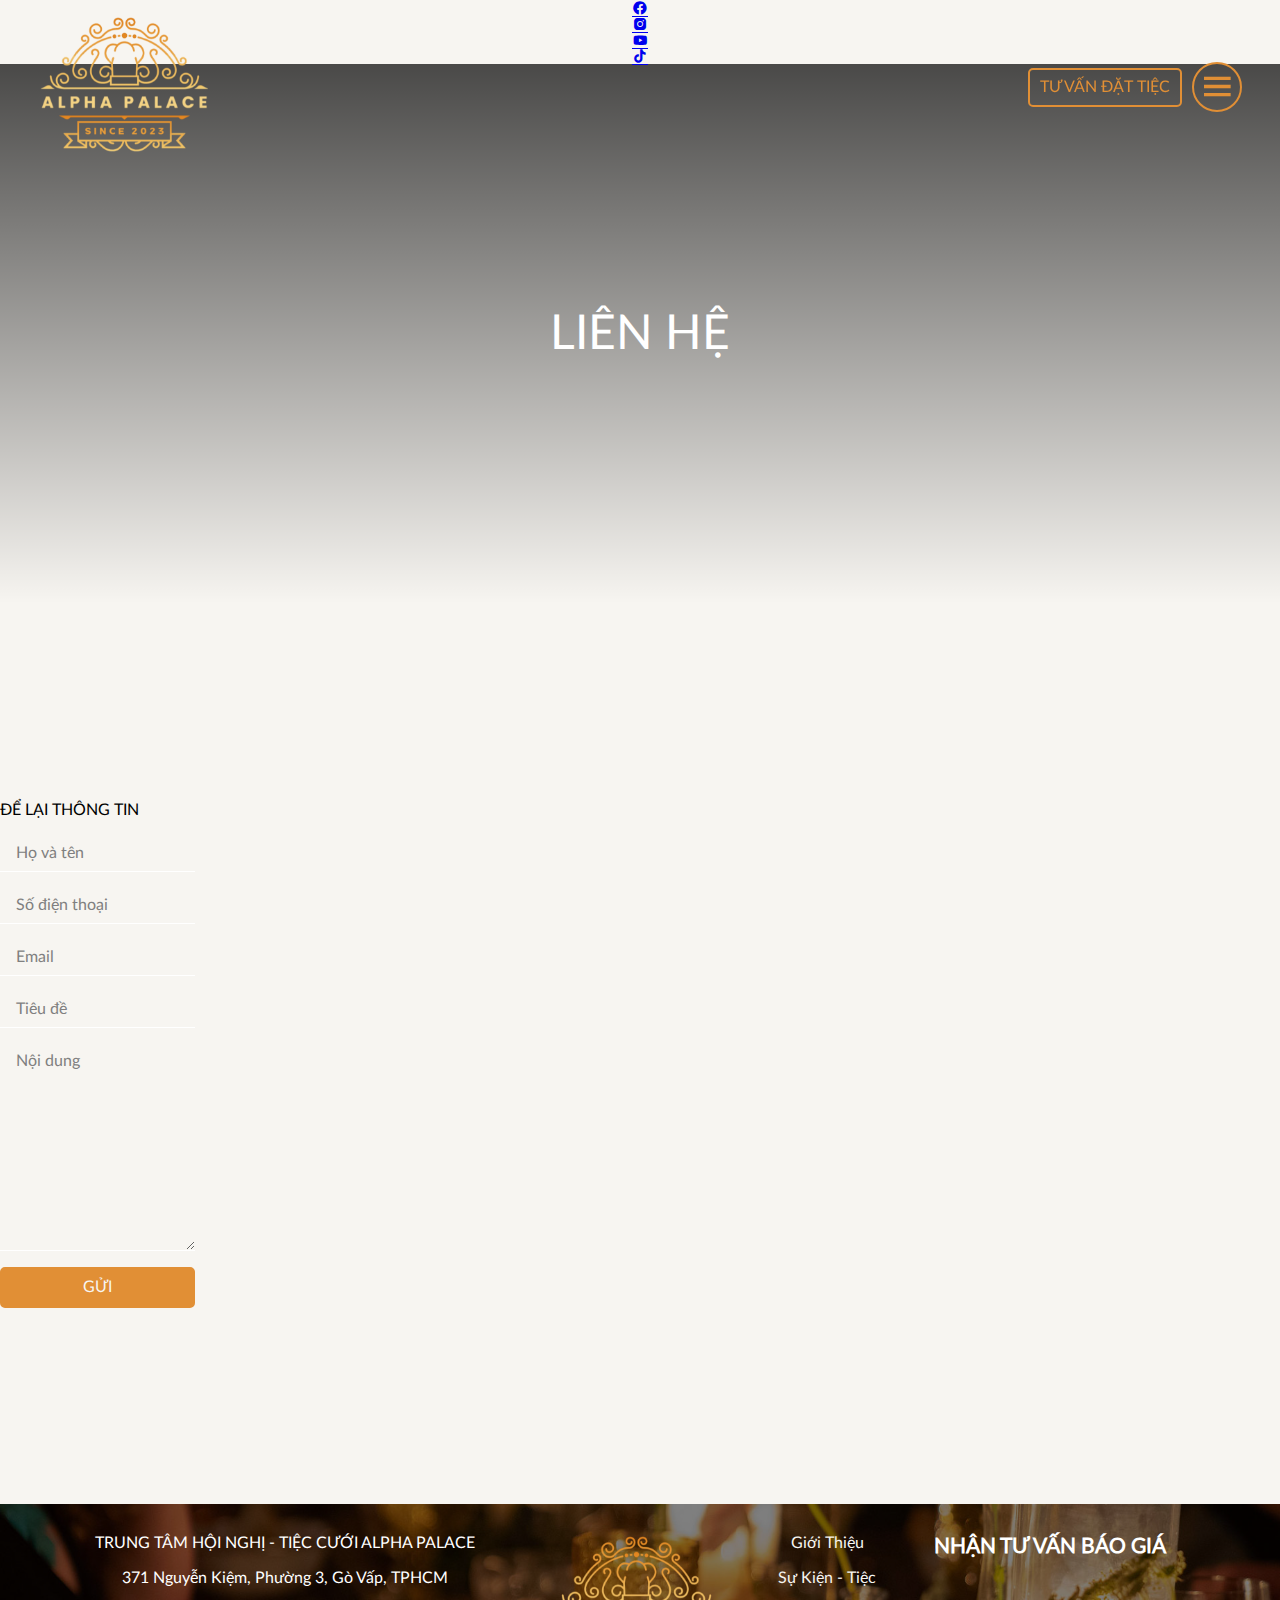
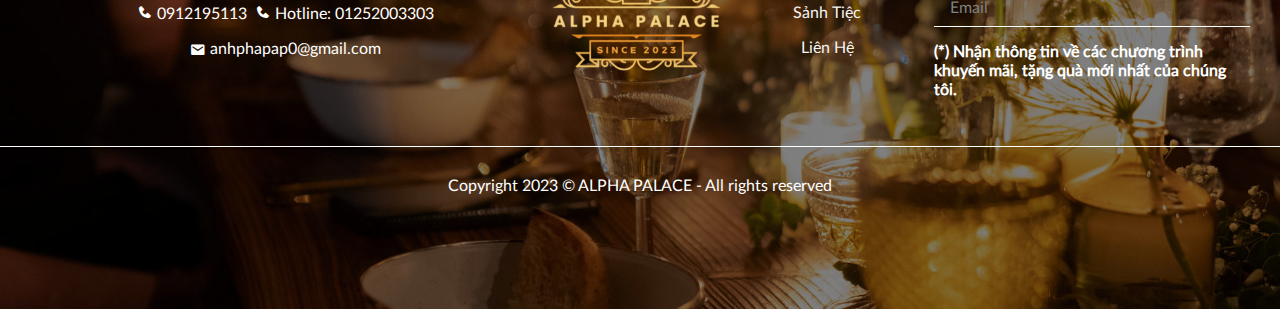
<file: contact.html>
<!DOCTYPE html>
<html lang="en">
  <head>
    <meta charset="UTF-8" />
    <meta name="viewport" content="width=device-width, initial-scale=1.0" />
    <title>Liên Hệ</title>
    <link rel="stylesheet" href="./css/style.css" />
    <link rel="shortcut icon" type="image/png" href="./images/logo.png" />
    <link
      href="https://unpkg.com/boxicons@2.1.4/css/boxicons.min.css"
      rel="stylesheet"
    />
    <link
      rel="stylesheet"
      href="https://cdnjs.cloudflare.com/ajax/libs/animate.css/4.1.1/animate.min.css"
    />
    <script src="https://cdnjs.cloudflare.com/ajax/libs/jquery/3.7.0/jquery.min.js"></script>
    <script src="https://cdnjs.cloudflare.com/ajax/libs/wow/1.1.2/wow.min.js"></script>
    <script>
      wow = new WOW(
      {
        boxClass:     'wow',      // default
        animateClass: 'animate__animated', // default
        offset:       0,          // default
        mobile:       true,       // default
        live:         true        // default
      }
      )
      wow.init();
      new WOW().init();
    </script>
  </head>
  <body>
    <header class="header">
      <nav class="nav-bar1">
        <div class="logo-white">
          <a href="./index.html"><img src="./images/logo.png" alt="" /></a>
        </div>
        <div class="nav-right">
          <div class="button btn2" id="booking">
            <span>Đặt tiệc</span>
          </div>
          <div class="button btn1" id="booking">
            <span>Tư vấn đặt tiệc</span>
          </div>
          <div class="logo-white">
            <a href="./index.html"><img src="./images/logo.png" alt="" /></a>
          </div>
          <div class="button">
            <div class="bx bx-menu" id="menu-icon"></div>
          </div>
        </div>
      </nav>
      <nav class="nav-bar hide">
        <div class="bx bx-menu" id="menu-icon"></div>
        <a class="nav-item" id="nav-info" href="./index.html">Giới thiệu</a>
        <a class="nav-item" id="nav-event" href="./event.html"
          >Sự Kiện - Tiệc</a
        >
        <a class="nav-item" id="nav-hall" href="./hall.html">Sảnh Tiệc</a>
        <div class="logo-top">
          <a href="./index.html"><img src="./images/logo.png" alt="" /></a>
        </div>
        <a class="nav-item" id="nav-sale" href="./sale.html">Ưu Đãi</a>
        <a class="nav-item" id="nav-contact" href="./contact.html">Liên hệ</a>
        <div class="button btn1" id="booking">
          <span>Tư vấn đặt tiệc</span>
        </div>
        <div class="button btn2" id="booking">
          <span>Đặt tiệc</span>
        </div>
      </nav>
      <nav class="toggle-menu">
        <a class="fixed_a toggle-item" href="./index.html">Giới Thiệu</a>
        <a class="fixed_a toggle-item" href="./event.html">Sự Kiện - Tiệc</a>
        <a class="fixed_a toggle-item" href="./hall.html">Sảnh Tiệc</a>
        <a class="fixed_a toggle-item" href="./sale.html">Ưu Đãi</a>
        <a class="fixed_a toggle-item" href="./contact.html">Liên Hệ</a>
      </nav>
      <div class="wrapper-advice">
        <nav class="advice">
          <div class="bx bx-x" id="x-icon"></div>
          <div class="advice-logo">
            <a href="./index.html"><img src="./images/logo.png" alt="" /></a>
          </div>
          <p class="advice-title">TƯ VẤN - ĐẶT TIỆC</p>
          <div class="advice-group">
            <p>THÔNG TIN LIÊN HỆ</p>
            <div class="wrapper-input">
              <input type="text" class="input" />
              <p class="place-input">Tên của bạn</p>
            </div>
            <div class="wrapper-input">
              <input type="text" class="input" />
              <p class="place-input">Số điện thoại</p>
            </div>
            <div class="wrapper-input">
              <input type="email" class="input" />
              <p class="place-input">Email</p>
            </div>
          </div>
          <div class="advice-group">
            <p>TƯ VẤN - ĐẶT TIỆC</p>
            <div class="advice-service">
              <div class="flex">
                <input class="select" type="radio" name="service" /> &nbsp;Tiệc
                cưới
              </div>
              <div class="flex">
                <input class="select" type="radio" name="service" /> &nbsp;Sự
                kiện - Hội nghị
              </div>
              <div class="flex">
                <input class="select" type="radio" name="service" /> &nbsp;Sinh
                nhật
              </div>
            </div>
            <div class="wrapper-input">
              <input type="text" class="input" />
              <p class="place-input">Số lượng khách</p>
            </div>
            <div class="wrapper-input">
              <input type="text" class="input" />
              <p class="place-input">Thời gian tổ chức</p>
            </div>
            <div class="wrapper-input">
              <input type="text" class="input" />
              <p class="place-input">Thông tin khác</p>
            </div>
          </div>
          <div class="button advice-fixed">
            <span>Gửi</span>
          </div>
        </nav>
      </div>
      <button class="go-top flex hide">
        <i class='bx bx-chevrons-up'></i>
      </button>
      <div class="right-contact">
        <div class="card-contact flex">
          <a href="https://www.facebook.com/pap.error/" target="_blank" class='bx bxl-facebook-circle' ></a>
        </div>
        <div class="card-contact flex">
          <a href="https://www.instagram.com/anhpha0/" target="_blank" class='bx bxl-instagram-alt' ></a>
        </div>
        <div class="card-contact flex">
          <a href="https://www.youtube.com/channel/UCX4iHA_kJvowfoBvD9U7oDw" target="_blank" class='bx bxl-youtube'></a>
        </div>
        <div class="card-contact flex">
          <a href="https://www.tiktok.com/@user324749330290?lang=vi-VN" class='bx bxl-tiktok'></a>
        </div>
      </div>
    </header>
    <section class="top-page contact-top flex">
        <h1 class="title">Liên Hệ</h1>
    </section>
    <section class="contact flex">
        <div class="wrapper-contact flex ">
          <div class="contact-box wow animate__animated animate__fadeInRight">
            <p class="box-title">ĐỂ LẠI THÔNG TIN</p>
            <div class="wrapper-input">
              <input type="text" class="input" />
              <p class="place-input">Họ và tên</p>
            </div>
            <div class="wrapper-input">
              <input type="text" class="input" />
              <p class="place-input">Số điện thoại</p>
            </div>
            <div class="wrapper-input">
              <input type="text" class="input" />
              <p class="place-input">Email</p>
            </div>
            <div class="wrapper-input">
              <input type="text" class="input" />
              <p class="place-input">Tiêu đề</p>
            </div>
            <div class="wrapper-input">
              <textarea class="input" cols="30" rows="10"></textarea>
              <p class="place-input">Nội dung</p>
            </div>
            <div class="button contact-fixed">
              <span>Gửi</span>
            </div>
          </div>
          <div class="contact-info flex wow animate__animated animate__fadeInLeft">
              <div class="line">
                  <img src="./images/text2-line.png" alt="text2-line" />
              </div>
              <h1 class="contact-title">TRUNG TÂM HỘI NGHỊ TIỆC CƯỚI - ALPHA PALACE</h1>
              <table>
                  <tr>
                      <td>Địa chỉ:</td>
                      <td>371 Nguyễn Kiệm, Phường 3, Gò Vấp, TPHCM</td>
                  </tr>
                  <tr>
                      <td>Điện thoại:</td>
                      <td>0912195113</td>
                  </tr>
                  <tr>
                      <td>Hotline:</td>
                      <td>01252003303</td>
                  </tr>
                  <tr>
                      <td>Email:</td>
                      <td>anhphapap0@gmail.com</td>
                  </tr>
              </table>
          </div>
        </div>
        <div class="contact-map">
            <iframe src="https://www.google.com/maps/embed?pb=!1m18!1m12!1m3!1d3918.9307601207784!2d106.67599197475221!3d10.816610789334609!2m3!1f0!2f0!3f0!3m2!1i1024!2i768!4f13.1!3m3!1m2!1s0x317528e223676081%3A0x5f12225d603ef7c4!2zMzcxIE5ndXnhu4VuIEtp4buHbSwgUGjGsOG7nW5nIDMsIEfDsiBW4bqlcCwgVGjDoG5oIHBo4buRIEjhu5MgQ2jDrSBNaW5oIDcwMDAwLCBWaWV0bmFt!5e0!3m2!1sen!2s!4v1689863887031!5m2!1sen!2s" width="100%" height="500" style="border:0;" allowfullscreen="" loading="lazy" referrerpolicy="no-referrer-when-downgrade"></iframe>
        </div>
    </section>
    <footer class="footer">
      <div class="footer-container">
        <div class="footer-wrapper flex">
          <div class="footer-info">
            <p>TRUNG TÂM HỘI NGHỊ - TIỆC CƯỚI ALPHA PALACE</p>
            <p>371 Nguyễn Kiệm, Phường 3, Gò Vấp, TPHCM</p>
            <p>
              <i class="bx bxs-phone"></i> 0912195113&nbsp;
              <i class="bx bxs-phone"></i> Hotline: 01252003303
            </p>
            <p class="flex">
              <i class="bx bxs-envelope"></i>
              &nbsp;
              <a
                href="mailto:anhphapap0@gmail.com"
                target="_blank"
                rel="noopener"
                style="color: #ffffff; text-decoration: none"
                >anhphapap0@gmail.com</a
              >
            </p>
          </div>
          <div class="footer-logo">
            <a href="./index.html"><img src="./images/logo.png" alt="" /></a>
          </div>
          <div class="footer-page">
            <p><a class="fixed_a" href="./index.html">Giới Thiệu</a></p>
            <p><a class="fixed_a" href="./event.html">Sự Kiện - Tiệc</a></p>
            <p><a class="fixed_a" href="./hall.html">Sảnh Tiệc</a></p>
            <p><a class="fixed_a" href="./contact.html">Liên Hệ</a></p>
          </div>
          <div class="footer-advice flex">
            <p class="adv-title">Nhận tư vấn báo giá</p>
            <div class="wrapper-input">
              <input type="email" class="input" />
              <p class="place-input">Email</p>
            </div>
            <p class="adv-content">
              (*) Nhận thông tin về các chương trình khuyến mãi, tặng quà mới
              nhất của chúng tôi.
            </p>
          </div>
        </div>
        <div class="footer-bottom">
          <p>Copyright 2023 &copy; ALPHA PALACE - All rights reserved</p>
        </div>
      </div>
    </footer>
    <script src="./js/contact.js"></script>
  </body>
</html>
</file>
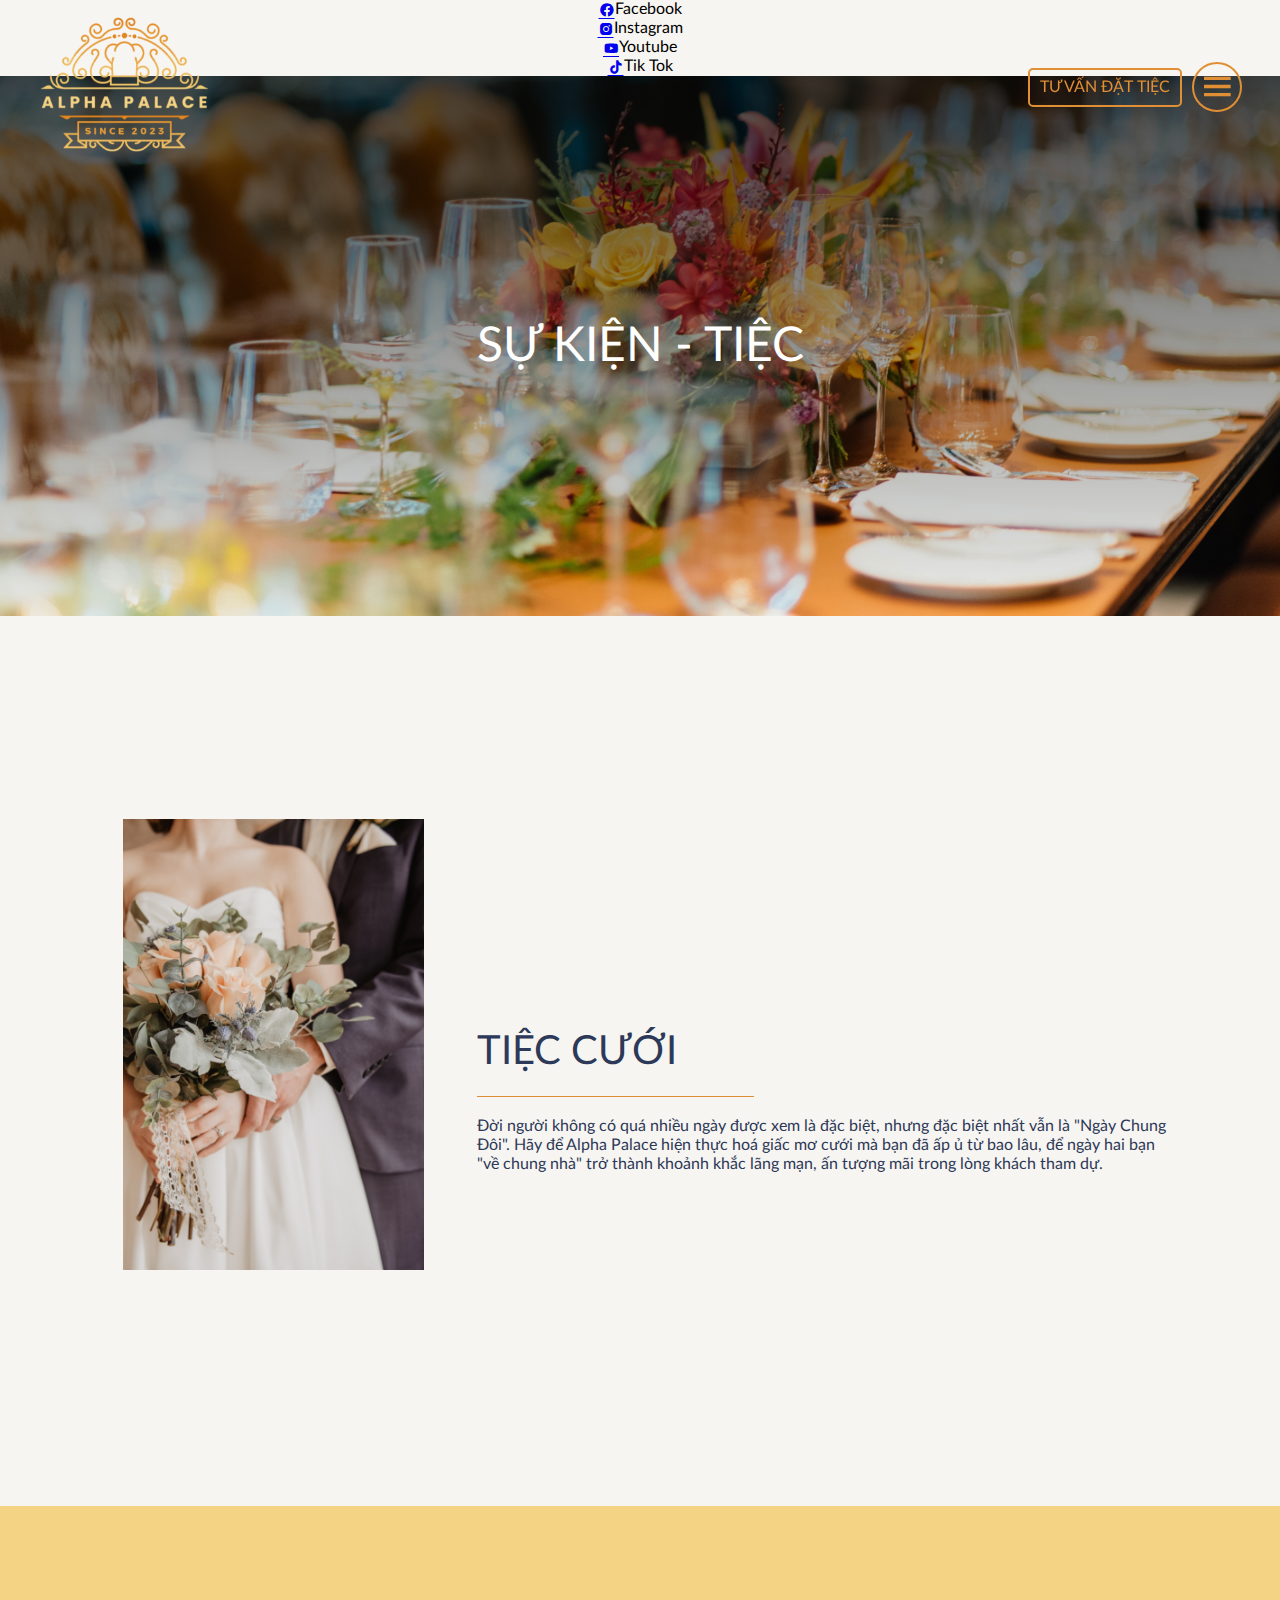
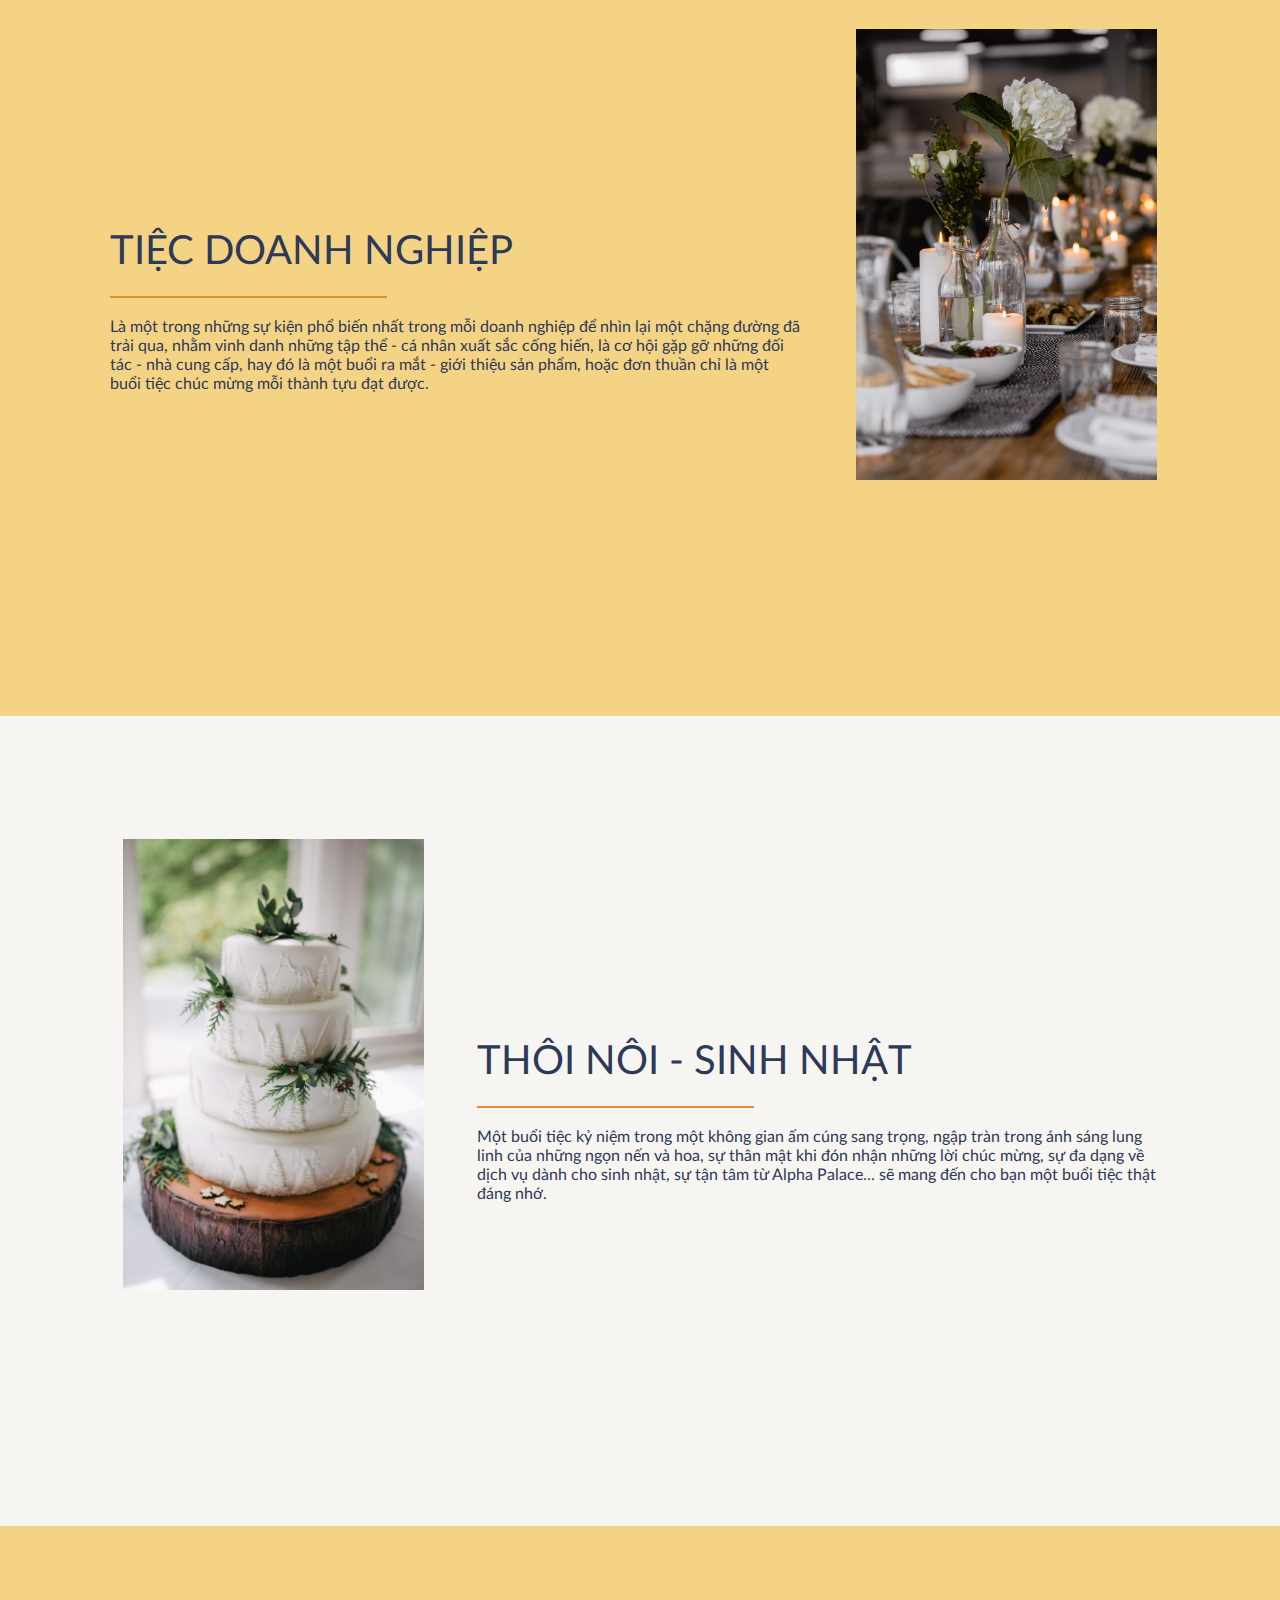
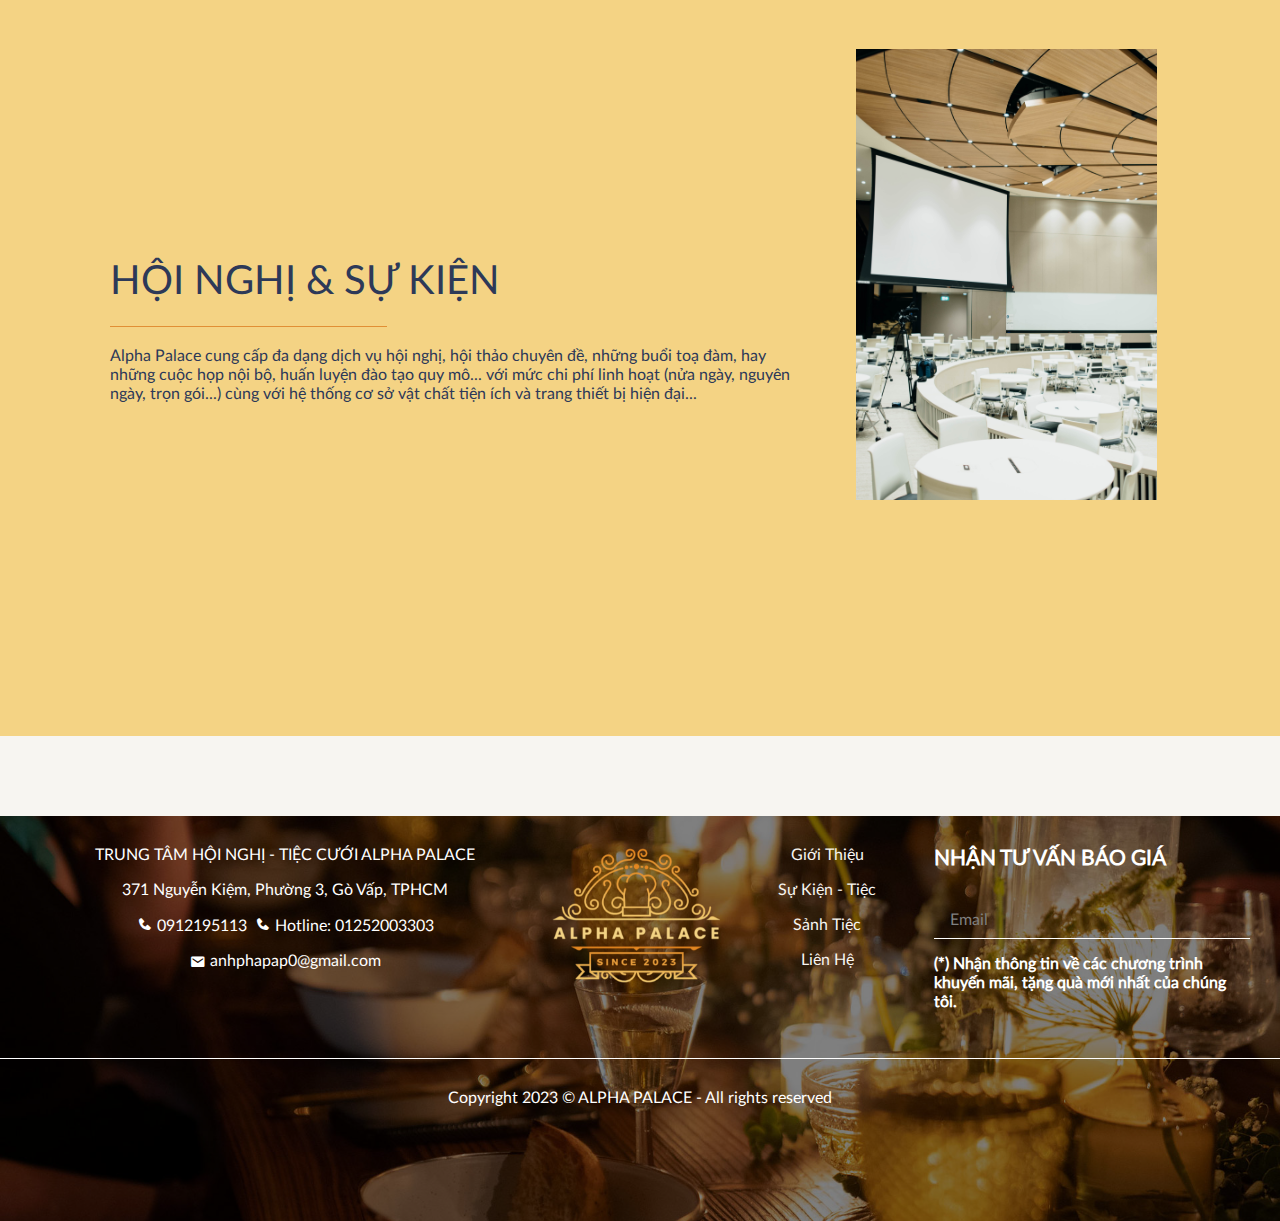
<file: event.html>
<!DOCTYPE html>
<html lang="en">
  <head>
    <meta charset="UTF-8" />
    <meta name="viewport" content="width=device-width, initial-scale=1.0" />
    <title>Sự kiện - Tiệc</title>
    <link rel="stylesheet" href="./css/style.css" />
    <link rel="shortcut icon" type="image/png" href="./images/logo.png" />
    <link
      href="https://unpkg.com/boxicons@2.1.4/css/boxicons.min.css"
      rel="stylesheet"
    />
    <link
      rel="stylesheet"
      href="https://cdnjs.cloudflare.com/ajax/libs/animate.css/4.1.1/animate.min.css"
    />
    <script src="https://cdnjs.cloudflare.com/ajax/libs/jquery/3.7.0/jquery.min.js"></script>
    <script src="https://cdnjs.cloudflare.com/ajax/libs/wow/1.1.2/wow.min.js"></script>
    <script>
      wow = new WOW(
      {
        boxClass:     'wow',      // default
        animateClass: 'animate__animated', // default
        offset:       0,          // default
        mobile:       true,       // default
        live:         true        // default
      }
      )
      wow.init();
      new WOW().init();
    </script>
  </head>
  <body>
    <header class="header">
      <nav class="nav-bar1">
        <div class="logo-white">
          <a href="./index.html"><img src="./images/logo.png" alt="" /></a>
        </div>
        <div class="nav-right">
          <div class="button btn2" id="booking">
            <span>Đặt tiệc</span>
          </div>
          <div class="button btn1" id="booking">
            <span>Tư vấn đặt tiệc</span>
          </div>
          <div class="logo-white">
            <a href="./index.html"><img src="./images/logo.png" alt="" /></a>
          </div>
          <div class="button">
            <div class="bx bx-menu" id="menu-icon"></div>
          </div>
        </div>
      </nav>
      <nav class="nav-bar hide">
        <div class="bx bx-menu" id="menu-icon"></div>
        <a class="nav-item" id="nav-info" href="./index.html">Giới thiệu</a>
        <a class="nav-item" id="nav-event" href="./event.html"
          >Sự Kiện - Tiệc</a
        >
        <a class="nav-item" id="nav-hall" href="./hall.html">Sảnh Tiệc</a>
        <div class="logo-top">
          <a href="./index.html"><img src="./images/logo.png" alt="" /></a>
        </div>
        <a class="nav-item" id="nav-sale" href="./sale.html">Ưu Đãi</a>
        <a class="nav-item" id="nav-contact" href="./contact.html">Liên hệ</a>
        <div class="button btn1" id="booking">
          <span>Tư vấn đặt tiệc</span>
        </div>
        <div class="button btn2" id="booking">
          <span>Đặt tiệc</span>
        </div>
      </nav>
      <nav class="toggle-menu">
        <a class="fixed_a toggle-item" href="./index.html">Giới Thiệu</a>
        <a class="fixed_a toggle-item" href="./event.html">Sự Kiện - Tiệc</a>
        <a class="fixed_a toggle-item" href="./hall.html">Sảnh Tiệc</a>
        <a class="fixed_a toggle-item" href="./sale.html">Ưu Đãi</a>
        <a class="fixed_a toggle-item" href="./contact.html">Liên Hệ</a>
      </nav>
      <div class="wrapper-advice">
        <nav class="advice">
          <div class="bx bx-x" id="x-icon"></div>
          <div class="advice-logo">
            <a href="./index.html"><img src="./images/logo.png" alt="" /></a>
          </div>
          <p class="advice-title">TƯ VẤN - ĐẶT TIỆC</p>
          <div class="advice-group">
            <p>THÔNG TIN LIÊN HỆ</p>
            <div class="wrapper-input">
              <input type="text" class="input" />
              <p class="place-input">Tên của bạn</p>
            </div>
            <div class="wrapper-input">
              <input type="text" class="input" />
              <p class="place-input">Số điện thoại</p>
            </div>
            <div class="wrapper-input">
              <input type="email" class="input" />
              <p class="place-input">Email</p>
            </div>
          </div>
          <div class="advice-group">
            <p>TƯ VẤN - ĐẶT TIỆC</p>
            <div class="advice-service">
              <div class="flex">
                <input class="select" type="radio" name="service" /> &nbsp;Tiệc
                cưới
              </div>
              <div class="flex">
                <input class="select" type="radio" name="service" /> &nbsp;Sự
                kiện - Hội nghị
              </div>
              <div class="flex">
                <input class="select" type="radio" name="service" /> &nbsp;Sinh
                nhật
              </div>
            </div>
            <div class="wrapper-input">
              <input type="text" class="input" />
              <p class="place-input">Số lượng khách</p>
            </div>
            <div class="wrapper-input">
              <input type="text" class="input" />
              <p class="place-input">Thời gian tổ chức</p>
            </div>
            <div class="wrapper-input">
              <input type="text" class="input" />
              <p class="place-input">Thông tin khác</p>
            </div>
          </div>
          <div class="button advice-fixed">
            <span>Gửi</span>
          </div>
        </nav>
      </div>
      <button class="go-top flex hide">
        <i class='bx bx-chevrons-up'></i>
      </button>
      <div class="right-contact">
        <div class="card-contact flex">
          <a href="https://www.facebook.com/pap.error/" target="_blank" class='bx bxl-facebook-circle' ></a>
          <span>Facebook</span>
        </div>
        <div class="card-contact flex">
          <a href="https://www.instagram.com/anhpha0/" target="_blank" class='bx bxl-instagram-alt' ></a>
          <span>Instagram</span>
        </div>
        <div class="card-contact flex">
          <a href="https://www.youtube.com/channel/UCX4iHA_kJvowfoBvD9U7oDw" target="_blank" class='bx bxl-youtube'></a>
          <span>Youtube</span>
        </div>
        <div class="card-contact flex">
          <a href="https://www.tiktok.com/@user324749330290?lang=vi-VN"  target="_blank" class='bx bxl-tiktok'></a>
          <span>Tik Tok</span>
        </div>
      </div>
    </header>
    <section class="top-page event-top flex">
      <h1 class="title">Sự kiện - Tiệc</h1>
    </section>
    <section class="event" id="event">
      <div class="list-event"></div>
    </section>
    <footer class="footer">
      <div class="footer-container">
        <div class="footer-wrapper flex">
          <div class="footer-info">
            <p>TRUNG TÂM HỘI NGHỊ - TIỆC CƯỚI ALPHA PALACE</p>
            <p>371 Nguyễn Kiệm, Phường 3, Gò Vấp, TPHCM</p>
            <p>
              <i class="bx bxs-phone"></i> 0912195113&nbsp;
              <i class="bx bxs-phone"></i> Hotline: 01252003303
            </p>
            <p class="flex">
              <i class="bx bxs-envelope"></i>
              &nbsp;
              <a
                href="mailto:anhphapap0@gmail.com"
                target="_blank"
                rel="noopener"
                style="color: #ffffff; text-decoration: none"
                >anhphapap0@gmail.com</a
              >
            </p>
          </div>
          <div class="footer-logo">
            <a href="./index.html"><img src="./images/logo.png" alt="" /></a>
          </div>
          <div class="footer-page">
            <p><a class="fixed_a" href="./index.html">Giới Thiệu</a></p>
            <p><a class="fixed_a" href="./event.html">Sự Kiện - Tiệc</a></p>
            <p><a class="fixed_a" href="./hall.html">Sảnh Tiệc</a></p>
            <p><a class="fixed_a" href="./contact.html">Liên Hệ</a></p>
          </div>
          <div class="footer-advice flex">
            <p class="adv-title">Nhận tư vấn báo giá</p>
            <div class="wrapper-input">
              <input type="email" class="input" />
              <p class="place-input">Email</p>
            </div>
            <p class="adv-content">
              (*) Nhận thông tin về các chương trình khuyến mãi, tặng quà mới
              nhất của chúng tôi.
            </p>
          </div>
        </div>
        <div class="footer-bottom">
          <p>Copyright 2023 &copy; ALPHA PALACE - All rights reserved</p>
        </div>
      </div>
    </footer>
    <script src="./js/event.js"></script>
  </body>
</html>
</file>
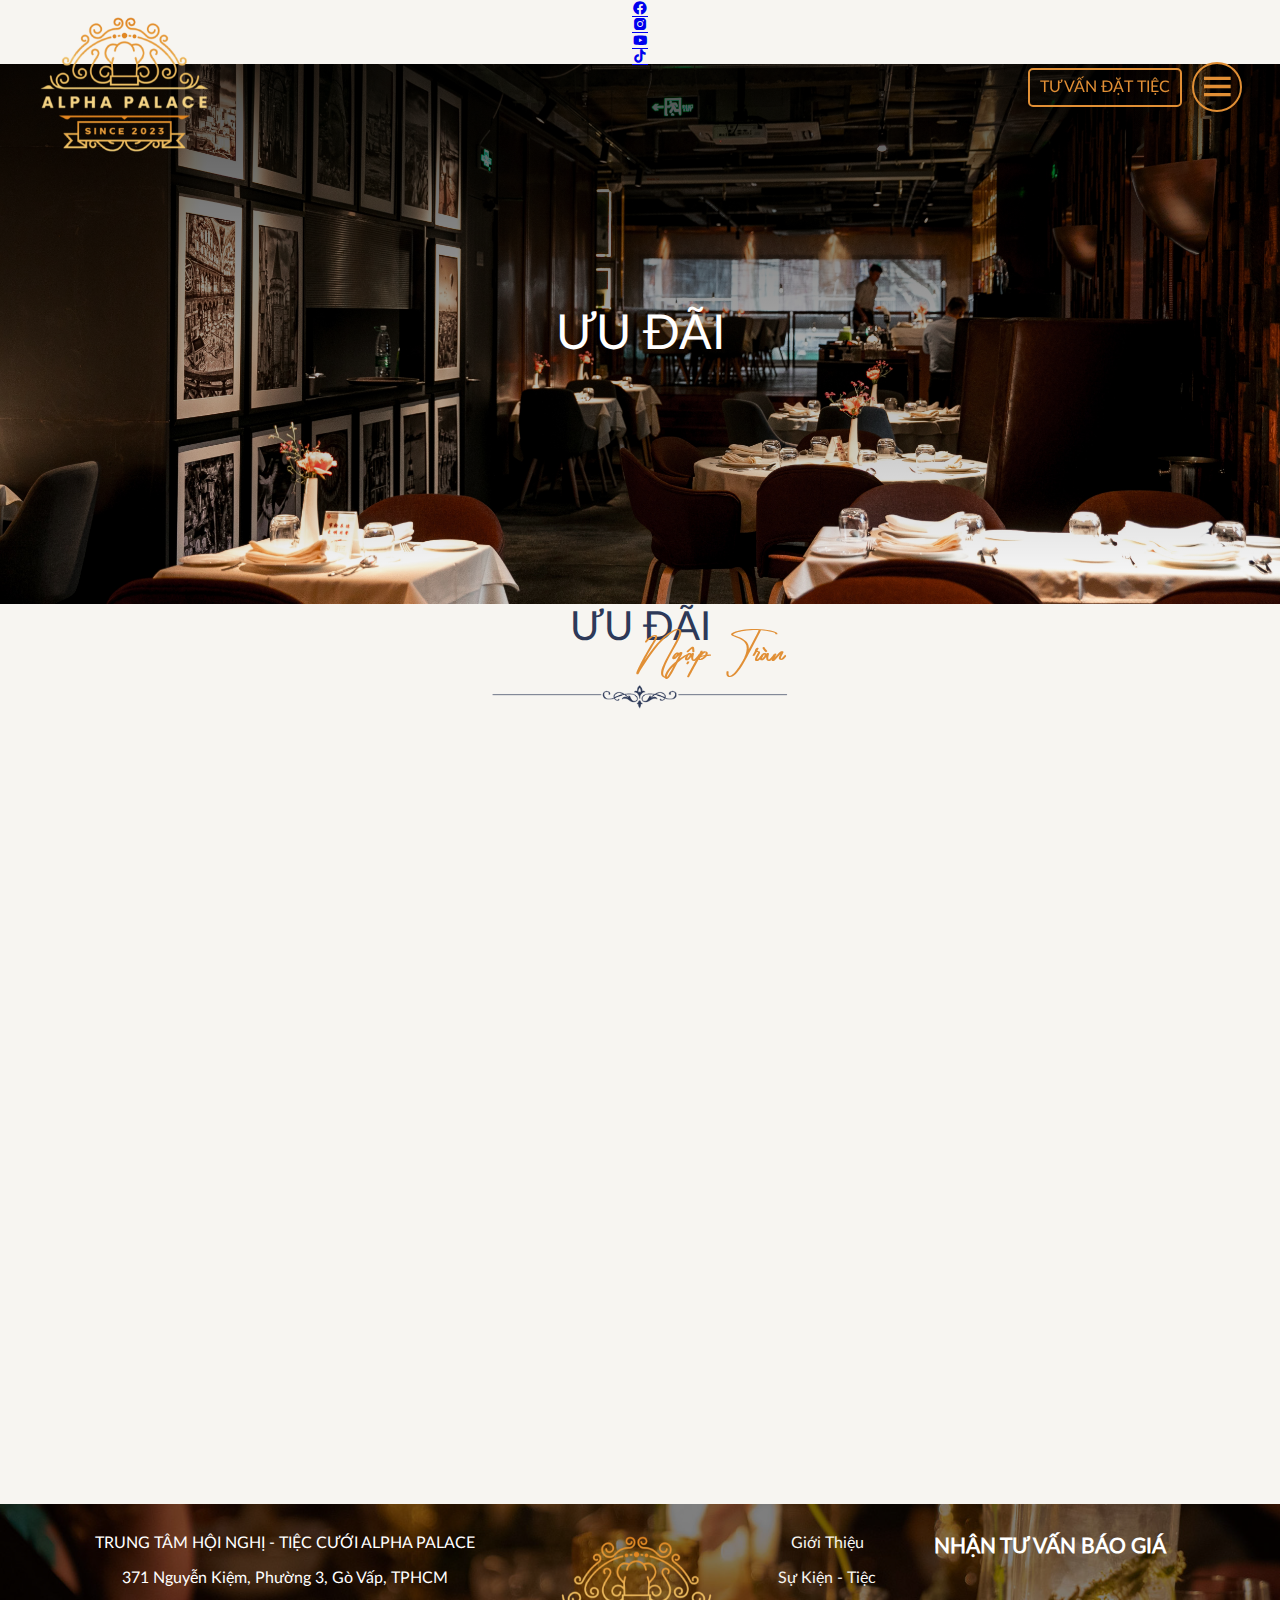
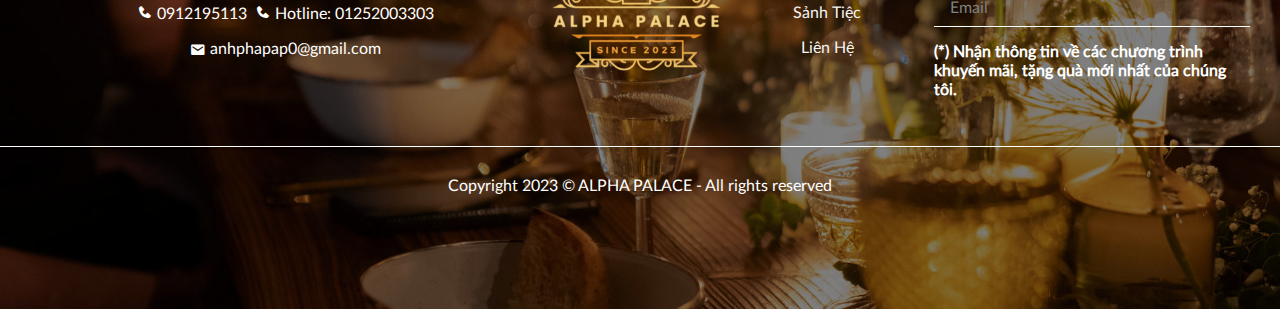
<file: sale.html>
<!DOCTYPE html>
<html lang="en">
  <head>
    <meta charset="UTF-8" />
    <meta name="viewport" content="width=device-width, initial-scale=1.0" />
    <title>Ưu Đãi</title>
    <link rel="stylesheet" href="./css/style.css" />
    <link rel="shortcut icon" type="image/png" href="./images/logo.png" />
    <link
      href="https://unpkg.com/boxicons@2.1.4/css/boxicons.min.css"
      rel="stylesheet"
    />
    <link
      rel="stylesheet"
      href="https://cdnjs.cloudflare.com/ajax/libs/animate.css/4.1.1/animate.min.css"
    />
    <script src="https://cdnjs.cloudflare.com/ajax/libs/jquery/3.7.0/jquery.min.js"></script>
    <script src="https://cdnjs.cloudflare.com/ajax/libs/wow/1.1.2/wow.min.js"></script>
    <script>
      wow = new WOW(
      {
        boxClass:     'wow',      // default
        animateClass: 'animate__animated', // default
        offset:       0,          // default
        mobile:       true,       // default
        live:         true        // default
      }
      )
      wow.init();
      new WOW().init();
    </script>
  </head>
  <body>
    <header class="header">
      <nav class="nav-bar1">
        <div class="logo-white">
          <a href="./index.html"><img src="./images/logo.png" alt="" /></a>
        </div>
        <div class="nav-right">
          <div class="button btn2" id="booking">
            <span>Đặt tiệc</span>
          </div>
          <div class="button btn1" id="booking">
            <span>Tư vấn đặt tiệc</span>
          </div>
          <div class="logo-white">
            <a href="./index.html"><img src="./images/logo.png" alt="" /></a>
          </div>
          <div class="button">
            <div class="bx bx-menu" id="menu-icon"></div>
          </div>
        </div>
      </nav>
      <nav class="nav-bar hide">
        <div class="bx bx-menu" id="menu-icon"></div>
        <a class="nav-item" id="nav-info" href="./index.html">Giới thiệu</a>
        <a class="nav-item" id="nav-event" href="./event.html"
          >Sự Kiện - Tiệc</a
        >
        <a class="nav-item" id="nav-hall" href="./hall.html">Sảnh Tiệc</a>
        <div class="logo-top">
          <a href="./index.html"><img src="./images/logo.png" alt="" /></a>
        </div>
        <a class="nav-item" id="nav-sale" href="./sale.html">Ưu Đãi</a>
        <a class="nav-item" id="nav-contact" href="./contact.html">Liên hệ</a>
        <div class="button btn1" id="booking">
          <span>Tư vấn đặt tiệc</span>
        </div>
        <div class="button btn2" id="booking">
          <span>Đặt tiệc</span>
        </div>
      </nav>
      <nav class="toggle-menu">
        <a class="fixed_a toggle-item" href="./index.html">Giới Thiệu</a>
        <a class="fixed_a toggle-item" href="./event.html">Sự Kiện - Tiệc</a>
        <a class="fixed_a toggle-item" href="./hall.html">Sảnh Tiệc</a>
        <a class="fixed_a toggle-item" href="./sale.html">Ưu Đãi</a>
        <a class="fixed_a toggle-item" href="./contact.html">Liên Hệ</a>
      </nav>
      <div class="wrapper-advice">
        <nav class="advice">
          <div class="bx bx-x" id="x-icon"></div>
          <div class="advice-logo">
            <a href="./index.html"><img src="./images/logo.png" alt="" /></a>
          </div>
          <p class="advice-title">TƯ VẤN - ĐẶT TIỆC</p>
          <div class="advice-group">
            <p>THÔNG TIN LIÊN HỆ</p>
            <div class="wrapper-input">
              <input type="text" class="input" />
              <p class="place-input">Tên của bạn</p>
            </div>
            <div class="wrapper-input">
              <input type="text" class="input" />
              <p class="place-input">Số điện thoại</p>
            </div>
            <div class="wrapper-input">
              <input type="email" class="input" />
              <p class="place-input">Email</p>
            </div>
          </div>
          <div class="advice-group">
            <p>TƯ VẤN - ĐẶT TIỆC</p>
            <div class="advice-service">
              <div class="flex">
                <input class="select" type="radio" name="service" /> &nbsp;Tiệc
                cưới
              </div>
              <div class="flex">
                <input class="select" type="radio" name="service" /> &nbsp;Sự
                kiện - Hội nghị
              </div>
              <div class="flex">
                <input class="select" type="radio" name="service" /> &nbsp;Sinh
                nhật
              </div>
            </div>
            <div class="wrapper-input">
              <input type="text" class="input" />
              <p class="place-input">Số lượng khách</p>
            </div>
            <div class="wrapper-input">
              <input type="text" class="input" />
              <p class="place-input">Thời gian tổ chức</p>
            </div>
            <div class="wrapper-input">
              <input type="text" class="input" />
              <p class="place-input">Thông tin khác</p>
            </div>
          </div>
          <div class="button advice-fixed">
            <span>Gửi</span>
          </div>
        </nav>
      </div>
      <button class="go-top flex hide">
        <i class='bx bx-chevrons-up'></i>
      </button>
      <div class="right-contact">
        <div class="card-contact flex">
          <a href="https://www.facebook.com/pap.error/" target="_blank" class='bx bxl-facebook-circle' ></a>
        </div>
        <div class="card-contact flex">
          <a href="https://www.instagram.com/anhpha0/" target="_blank" class='bx bxl-instagram-alt' ></a>
        </div>
        <div class="card-contact flex">
          <a href="https://www.youtube.com/channel/UCX4iHA_kJvowfoBvD9U7oDw" target="_blank" class='bx bxl-youtube'></a>
        </div>
        <div class="card-contact flex">
          <a href="https://www.tiktok.com/@user324749330290?lang=vi-VN" class='bx bxl-tiktok'></a>
        </div>
      </div>
    </header>
    <section class="top-page sale-top flex">
        <h1 class="title">Ưu Đãi</h1>
    </section>
    <section class="sale">
      <div class="home-title wow animate__animated animate__fadeInDown">
        <h2>Ưu Đãi</h2>
        <h3 class="title-down">Ngập Tràn</h3>
      </div>
      <div class="line wow animate__animated animate__fadeInUp">
        <img src="./images/text2-line.png" alt="text2-line" />
      </div>
      <div class="sale-list flex">
      </div>
    </section>
    <footer class="footer">
      <div class="footer-container">
        <div class="footer-wrapper flex">
          <div class="footer-info">
            <p>TRUNG TÂM HỘI NGHỊ - TIỆC CƯỚI ALPHA PALACE</p>
            <p>371 Nguyễn Kiệm, Phường 3, Gò Vấp, TPHCM</p>
            <p>
              <i class="bx bxs-phone"></i> 0912195113&nbsp;
              <i class="bx bxs-phone"></i> Hotline: 01252003303
            </p>
            <p class="flex">
              <i class="bx bxs-envelope"></i>
              &nbsp;
              <a
                href="mailto:anhphapap0@gmail.com"
                target="_blank"
                rel="noopener"
                style="color: #ffffff; text-decoration: none"
                >anhphapap0@gmail.com</a
              >
            </p>
          </div>
          <div class="footer-logo">
            <a href="./index.html"><img src="./images/logo.png" alt="" /></a>
          </div>
          <div class="footer-page">
            <p><a class="fixed_a" href="./index.html">Giới Thiệu</a></p>
            <p><a class="fixed_a" href="./event.html">Sự Kiện - Tiệc</a></p>
            <p><a class="fixed_a" href="./hall.html">Sảnh Tiệc</a></p>
            <p><a class="fixed_a" href="./contact.html">Liên Hệ</a></p>
          </div>
          <div class="footer-advice flex">
            <p class="adv-title">Nhận tư vấn báo giá</p>
            <div class="wrapper-input">
              <input type="email" class="input" />
              <p class="place-input">Email</p>
            </div>
            <p class="adv-content">
              (*) Nhận thông tin về các chương trình khuyến mãi, tặng quà mới
              nhất của chúng tôi.
            </p>
          </div>
        </div>
        <div class="footer-bottom">
          <p>Copyright 2023 &copy; ALPHA PALACE - All rights reserved</p>
        </div>
      </div>
    </footer>
    <script src="./js/sale.js"></script>
  </body>
</html>
</file>
<file: css/style.css>
@font-face {
  font-family: Lato;
  src: url(../fonts/Lato\ Regular.ttf);
  font-weight: 400;
}
@font-face {
  font-family: Blywoofs;
  src: url(../fonts/SVN-Blywoofs.otf);
}
:root {
  --blue: #4f77ff;
  --text: #7b88a8;
  --text2: #2d3958;
  --wheat: #f4d384;
  --secondary-color: #f7f5f1;
  --primary-color: #e18f35;
  --green: #34c635;
  --orange: #ff9513;
  --bg-gray: #292f3a;
}
* {
  margin: 0;
  padding: 0;
  box-sizing: border-box;
  font-family: Lato;
}
body {
  background-color: var(--secondary-color);
}
.fixed {
  overflow: hidden;
}
.flex {
  display: flex;
  align-items: center;
  justify-content: center;
}
.fixed_a {
  transition: 0.5s;
  color: var(--secondary-color);
  text-decoration: none;
}
.hide {
  display: none !important;
}
.onHover {
  color: var(--primary-color) !important;
}
.onHover::before {
  width: 100% !important;
}
.title {
  color: white;
  text-transform: uppercase;
  font-size: 3rem;
  font-weight: 400;
}
/* Input box  */
.input {
  display: block;
  padding: 8px 16px;
  background-color: transparent;
  border: none;
  border-bottom: 1px solid white;
  color: white;
  width: 100%;
  outline: none;
  transition: 0.5;
  font-size: 1rem;
  position: relative;
  z-index: 2;
}
.wrapper-input {
  position: relative;
  z-index: 0;
  margin: 1rem 0;
  width: 100%;
}
.place-input {
  position: absolute;
  top: 8px;
  left: 16px;
  z-index: 1;
  transition: 0.5s;
  color: gray !important;
  user-select: none;
}
.active-input {
  left: 0;
  top: 0;
  transform: translateY(-80%);
  color: white !important;
}

/* Advice box */
.wrapper-advice {
  position: fixed;
  top: -150%;
  left: 0;
  width: 100%;
  height: 100%;
  background-color: rgb(0, 0, 0, 0.5);
  z-index: 200;
  transition: 0.5s;
}
.advice {
  position: absolute;
  top: 0;
  left: 0;
  width: 500px;
  background-color: var(--secondary-color);
  height: 100vh;
  color: var(--text2);
  padding: 1rem 40px;
  z-index: 201;
  overflow-y: scroll;
}
.advice-logo {
  max-width: 200px;
  margin: 0 auto;
}
.advice-logo img {
  width: 100%;
}
.advice-service {
  display: flex;
  justify-content: space-between;
  padding: 1rem 0;
  color: var(--text);
}
.advice-title {
  text-align: center;
  font-size: 1.7rem;
  padding: 1rem 0;
}
.advice-group > p {
  font-weight: 700;
  font-size: 1.1rem;
  padding-top: 1rem;
}
.advice-group > .wrapper-input > .input {
  border-bottom: 1px dashed var(--text2) !important;
  color: var(--text2);
  margin-top: 1.5rem;
}
.advice-group > .wrapper-input > .place-input {
  color: var(--text) !important;
}
.advice-group > .wrapper-input > .active-input {
  color: var(--text2) !important;
}
.advice-fixed {
  width: 30%;
  margin: 0 auto;
  margin-top: 2rem;
  text-transform: none !important;
  border: 2px solid var(--primary-color) !important;
}
.advice-fixed:hover {
  color: var(--primary-color) !important;
}
.advice > #x-icon {
  position: absolute;
  top: 0.5rem;
  right: 0.5rem;
  z-index: 202;
  color: var(--text2);
  display: block;
  font-size: 2.5rem;
  cursor: pointer;
}
.active-advice {
  top: 0;
}
/* Top Page */
.top-page {
  min-height: 60vh;
  position: relative;
  background-position: center;
  background-size: cover;
  z-index: -2;
}
.top-page::before {
  content: "";
  position: absolute;
  top: 0;
  left: 0;
  width: 100%;
  height: 100%;
  background: linear-gradient(to bottom, rgb(0, 0, 0, 0.7), transparent);
  z-index: -1;
}
.event-top {
  background-image: url(../images/event-top.jpg);
}
.hall-top {
  background-image: url(../images/hall-top.jpg);
}
.sale-top{
  background-image: url(../images/sale-top.jpg);
}


/* Footer  */
.footer {
  min-height: 45vh;
  background-image: url(../images/footer-bg.jpg);
  background-size: cover;
  background-position: center;
  position: relative;
  z-index: 0;
}
.footer::before {
  content: "";
  position: absolute;
  left: 0;
  top: 0;
  width: 100%;
  height: 100%;
  background-color: rgb(0, 0, 0, 0.5);
  z-index: 1;
}
.footer-logo {
  max-width: 170px;
}
.footer-logo img {
  width: 100%;
  object-fit: cover;
}
.footer p {
  margin-bottom: 1rem;
  text-align: center;
  color: white;
}
.footer-container {
  display: flex;
  align-items: center;
  flex-direction: column;
  position: relative;
  z-index: 2;
}
.adv-title {
  text-transform: uppercase;
  font-weight: 700;
  font-size: 1.3rem;
  text-align: start !important;
}
.adv-content {
  font-weight: 700;
  text-align: start !important;
}
.footer-wrapper {
  justify-content: space-evenly !important;
  padding: 30px;
  border-bottom: 1px solid white;
  margin-bottom: 30px;
  align-items: flex-start !important;
  gap: 10px;
}
.footer-info {
  width: 42%;
}
.footer-advice {
  width: 26%;
  flex-direction: column;
  align-items: start !important;
}
.footer-page {
  width: 16%;
}
.footer-logo {
  width: 16%;
}
.footer-bottom {
  width: 100%;
}

/* Nav first  */
.nav-bar1 {
  display: flex;
  align-items: center;
  justify-content: space-between;
  position: fixed;
  top: 0;
  width: 100%;
  z-index: 100;
  padding: 0 3%;
}
.logo-white {
  max-width: 170px;
  padding: 15px 0;
  border-radius: 100rem;
}
.logo-white img {
  width: 100%;
  object-fit: cover;
}
.nav-right {
  display: flex;
  align-items: center;
  justify-content: space-between;
  gap: 10px;
}
.nav-right #menu-icon {
  display: block;
  color: var(--primary-color);
}
.nav-right .logo-white {
  display: none;
}
.nav-right .button {
  background-color: transparent;
  border: 2px solid var(--primary-color);
  color: var(--primary-color);
}
/* .nav-right .btn a{
  color: var(--primary-color);
} */
.nav-right .button::before {
  background-color: var(--primary-color);
}
.nav-right .button:hover {
  color: var(--secondary-color);
}
.nav-right .button:last-child {
  border-radius: 100rem;
  width: 50px;
  height: 50px;
  line-height: 50px;
  padding: 3px;
}
.nav-right .button:last-child:hover div {
  color: var(--secondary-color) !important;
}

/* Nav header  */
.nav-bar {
  display: flex;
  align-items: center;
  justify-content: space-evenly;
  gap: 30px;
  background-color: var(--secondary-color);
  position: fixed;
  top: 0;
  width: 100%;
  box-shadow: 2px 2px 9px 2px #00000042;
  z-index: 100;
}
a.nav-item {
  text-transform: uppercase;
  color: var(--text);
  text-decoration: none;
  transition: 0.5s;
  position: relative;
}
a.nav-item::before {
  content: "";
  height: 1.5px;
  width: 0;
  background-color: var(--primary-color);
  position: absolute;
  bottom: -1px;
  left: 0;
  z-index: 10;
  transition: 0.5s;
}
a.nav-item:hover {
  color: var(--primary-color);
}
a.nav-item:hover::before {
  width: 100%;
}
.button {
  color: var(--secondary-color);
  text-align: center;
  position: relative;
  overflow: hidden;
  z-index: 10;
  transition: 0.5s;
  padding: 8px 18px;
  border: 3px solid var(--primary-color);
  border-radius: 5px;
  background-color: var(--primary-color);
  text-transform: uppercase;
  user-select: none;
  cursor: pointer;
}
.button::before {
  content: "";
  position: absolute;
  background-color: var(--secondary-color);
  top: 0;
  left: 0;
  width: 0;
  height: 100%;
  transition: 0.5s;
  z-index: -1;
}
.button:hover::before {
  width: 100%;
}
.button:hover {
  color: var(--text);
}
.btn2 {
  display: none;
}
.btn1 {
  padding: 8px 10px;
}
.logo-top {
  width: 80px;
  margin: 5px 0;
}
.logo-top img {
  width: 100%;
  height: 100%;
}
section {
  min-height: 100vh;
  background-color: var(--secondary-color);
}

/* Home Page  */
.home {
  background-image: url(../images/main.jpg);
  background-position: center;
  background-size: cover;
  overflow: hidden;
  position: relative;
  z-index: 0;
}
.home::after {
  content: "";
  position: absolute;
  top: 0;
  left: 0;
  width: 100%;
  height: 50vh;
  background: linear-gradient(to bottom, rgb(0, 0, 0, 0.7), transparent);
  z-index: -1;
}
.home-content {
  transform: translateY(10%);
}
.title-box {
  max-width: 55%;
  padding: 100px 50px 50px;
  background-color: rgba(247, 245, 241, 0.9);
  color: var(--text2);
  box-shadow: 4px 5px 2px #00000026;
  text-align: center;
  position: relative;
  z-index: 10;
  margin: 0 auto;
}
.title-name {
  font-family: Blywoofs;
  font-size: 10rem;
  color: var(--primary-color);
  text-shadow: 30px 13px 6px rgba(103, 103, 103, 0.3);
  font-weight: 500;
  position: absolute;
  left: 0;
  right: 0;
  text-align: center;
  top: -4.5rem;
  transition: 0.5s all linear;
  user-select: none;
  z-index: 11;
}
.title-name:hover {
  transform: translateY(-10px);
}
/* Home locate  */
.home-locate {
  padding: 50px;
  gap: 2rem;
}
.home-title h2 {
  font-size: 2.5rem;
  text-transform: uppercase;
  color: var(--text2);
  text-align: center;
  font-weight: normal;
}
.home-locate-img {
  /* width: 40%; */
  border-top-right-radius: 100rem;
  border-top-left-radius: 100rem;
  overflow: hidden;
  margin: 1rem;
}
.home-locate-img img {
  width: 100%;
  object-fit: cover;
}
.home-locate-content {
  padding: 1rem;
}
.line {
  width: 300px;
  margin: 1rem auto;
}
.line img {
  width: 100%;
  object-fit: cover;
}
.home-title {
  position: relative;
  margin-bottom: 2rem;
}
.title-down {
  position: absolute;
  font-family: Blywoofs;
  font-size: 4.5rem;
  font-weight: normal;
  color: var(--primary-color);
  top: 20%;
  left: 50%;
  width: 100%;
}
.home-locate-desc {
  color: var(--text2);
}
.home-locate-desc p {
  margin-top: 1rem;
}
.home-locate-info {
  justify-content: space-between;
  padding-top: 1.5rem;
}
.info-img {
  height: 70px;
  width: auto;
  transition: 0.65s;
  display: block;
  margin: 0 auto;
}
.info-item > div:hover > .info-img{
  transform: rotateY(180deg);
}
.info-item > div{
  width: 80%;
  height: 100%;
}
.info-item {
  width: 25%;
  flex-direction: column;
  gap: 1rem;
}
.info-value {
  font-size: 1.5rem;
  color: var(--primary-color);
}
/* Home service  */
.home-service {
  margin-bottom: 50px;
}
.service-list {
  padding: 0 10%;
  display: flex;
  flex-direction: column;
  align-items: center;
  justify-content: center;
  position: relative;
  margin: 1rem 0;
}
.service-list::before {
  content: "";
  top: 0;
  left: 50%;
  width: 3px;
  height: 100%;
  background-color: var(--primary-color);
  transform: translateX(-50%);
  position: absolute;
}
.service-item {
  display: flex;
  align-items: center;
  gap: 10%;
  position: relative;
}
.service-item::before {
  content: "";
  position: absolute;
  top: 0;
  left: 50%;
  width: 20px;
  height: 20px;
  background-color: var(--primary-color);
  transform: translateX(-50%);
  border-radius: 10rem;
}
.service-item:nth-child(even) {
  flex-direction: row-reverse;
}
.service-img {
  width: 50%;
  height: 235px;
  padding: 0 5%;
}
.service-img img {
  width: 100%;
  height: 100%;
  object-fit: cover;
  border-radius: 10px;
}
.service-content {
  width: 50%;
  padding: 5%;
}
.service-title {
  font-size: 2rem;
  font-weight: 500;
}
.service-desc {
  padding: 1rem 0;
}
.service-fixed {
  width: 120px;
  text-transform: none;
  padding: 0 0;
  background-color: var(--text2);
  border: 2px solid var(--text2);
}
.service-fixed:hover > a {
  color: var(--text2);
}
.service-fixed > a {
  width: 100%;
  height: 100%;
  display: block;
  padding: 5px 0;
}
/* Toggle Menu  */
.toggle-menu {
  overflow: hidden;
  position: fixed;
  right: -100%;
  visibility: hidden;
  opacity: 0;
  top: 0;
  width: 100%;
  height: 100%;
  background-color: var(--secondary-color);
  display: flex;
  flex-direction: column;
  align-items: center;
  justify-content: center;
  height: 100%;
  transition: 0.75s;
  z-index: 99;
  gap: 10px;
}
#menu-icon {
  font-size: 2.5rem;
  color: var(--primary-color);
  cursor: pointer;
  display: none;
  transition: 0.75s;
}
.logo {
  width: 180px;
}
.toggle-item {
  transition: 0.5s;
  width: 200px;
  padding: 10px 0;
  text-align: center;
  border-radius: 100rem;
  color: var(--primary-color);
}
.toggle-item:hover {
  background-color: var(--primary-color);
  color: white;
}
.active {
  opacity: 1;
  right: 0;
  visibility: visible;
}

/* Event Page*/
.list-event {
  padding: 80px 0;
}
.event-item {
  display: flex;
  color: var(--text2);
  height: 90vh;
  padding: 7%;
}
.event-item:nth-child(odd) {
  flex-direction: row-reverse;
}
.event-item:nth-child(even) {
  background-color: var(--wheat);
}
.event-item:hover .event-image {
  scale: 1.2;
}
.event-item:hover .event-line {
  width: 50%;
}
.event-img {
  max-width: calc(100% / 3);
  padding: 3%;
}
.event-image {
  height: 100%;
  width: 100%;
  object-fit: cover;
  object-position: center;
  transition: 0.5s;
  aspect-ratio: 2/3;
}
.event-img div {
  width: 100%;
  overflow: hidden;
}
.event-content {
  max-width: calc(calc(100% / 3) * 2);
  display: flex;
  flex-direction: column;
  justify-content: center;
  padding: 20px;
}
.event-title {
  font-size: 2.5rem;
  font-weight: 400;
}
.event-line {
  height: 1.5px;
  width: 40%;
  background-color: var(--primary-color);
  margin: 20px 0;
  transition: 0.5s;
}

/* Hall Page */
.hall {
  display: flex;
  align-items: center;
  justify-content: space-evenly;
  width: 100%;
  flex-direction: column;
  margin-top: 30px;
  min-height:150vh;

}
.list-hall {
  display: flex;
  min-width: 60%;
  max-width: 100%;
  height: 70vh;
  justify-content: center;
  transition: 0.75s;
}
.hall-item {
  height: 100%;
  background-color: var(--green);
  border-radius: 35px;
  width: 70px;
  margin: 0.5rem;
  background-size: cover;
  background-position: center;
  position: relative;
  display: flex;
  align-items: end;
  transition: 0.75s;
  cursor: pointer;
}
.hall-label {
  height: 60px;
  width: 60px;
  background-color: rgba(0, 0, 0, 0.5);
  border-radius: 30px;
  padding: 5px;
  position: absolute;
  bottom: 5px;
  left: 5px;
  right: 5px;
  overflow: hidden;
  display: flex;
  align-items: center;
  justify-content: flex-start;
  font-size: 14px;
  transition: 0.75s;
  gap: 7px;
}
.hall-info {
  color: var(--secondary-color);
  opacity: 0;
  visibility: hidden;
  display: none;
  transition: 0.75s;
}
.hall-title {
  font-weight: 700;
  font-size: 15px;
}
.hall-icon {
  height: 100%;
  object-fit: cover;
  transition: 0.75s;
}
.hall-item:nth-child(1) .hall-icon {
  padding: 3px;
  padding-top: 5px;
}
.hall-item:nth-child(5) .hall-icon {
  padding: 3px;
}
.active-hall {
  width: 800px;
  flex-shrink: 1000;
}
.active-hall .hall-label {
  width: calc(100% - 10px);
}
.active-hall .hall-info {
  animation: appear 0.15s 0.75s 1 forwards;
  display: block;
}
 .hall>div{
  width: 100%;
} 
.hall-content{
  max-width: 1000px;
  text-align: center;
  height:auto;
  padding: 0 2rem 2rem;
  margin: 0 auto;
}

@keyframes appear {
  from {
    opacity: 0;
    visibility: hidden;
  }
  to {
    opacity: 1;
    visibility: visible;
  }
}
/* .hall-item:hover {
  width: 800px;
  flex-shrink: 10;
}
.hall-item:hover .hall-label{
  width: calc(100% - 10px);
}
.hall-item:hover .hall-info{
  display: block;
  visibility: visible;
  opacity: 1;
} */

/* Responsive */
@media screen and (min-width: 768px) and (max-width: 1200px) {
  .title-box {
    max-width: 70%;
    padding: 80px 40px 40px;
  }
  .title-name {
    font-size: 8rem;
    top: -3.5rem;
  }
  .event-item {
    height: 50vh;
  }
  .hall-title,
  .hall-desc {
    font-size: 12px;
  }
  .event-img {
    display: flex;
    align-items: center;
  }
  .event-item {
    padding: 2%;
  }
}

@media screen and (max-width: 1000px) {
  .footer-wrapper {
    flex-direction: column;
    width: 100%;
    align-items: center !important;
    padding: 30px 50px;
  }
  .footer-logo {
    order: -1;
  }
  .footer-wrapper > div {
    width: 100%;
  }
  .footer-page p {
    text-align: start;
  }
  .footer-bottom {
    margin-bottom: 15px;
  }
  .home-locate {
    flex-direction: column;
    padding: 40px 10%;
  }
  .home-locate-desc {
    text-align: center;
  }
  .service-list {
    padding: 0 5%;
  }
  .service-item {
    gap: 5%;
  }
  .service-item > div {
    padding: 3%;
  }
  .list-hall {
    flex-direction: column;
    height: 300vh;
    width: 100%;
    align-items: center;
    padding: 0 5px;
  }
  .hall-item {
    width: 80%;
    height: 100%;
    margin: 1rem;
    cursor: auto;
  }
  .hall-label {
    width: calc(100% - 10px);
  }
  .hall-info {
    opacity: 1;
    display: block;
    visibility: visible;
    text-overflow: ellipsis;
    overflow: hidden;
  }
  .hall-title,
  .hall-desc {
    font-size: 12px;
  }
  .active-hall{
    width: 80%;
    flex-shrink: 1;
  }
}

@media screen and (max-width: 768px) {
  .title-box {
    max-width: 80%;
    padding: 60px 30px 30px;
  }
  .title-name {
    font-size: 5.5rem;
    top: -2.3rem;
  }
  .event-item {
    flex-direction: column-reverse !important;
    align-items: center;
    padding: 0;
  }
  .event-content {
    align-items: center;
    text-align: center;
    height: 40%;
    max-width: 100%;
    padding: 10px;
  }
  .event-title {
    font-size: 2rem;
  }
  .event-line {
    margin: 5px 0;
  }
  .event-img {
    height: 60%;
    max-width: 100%;
  }
  .event-img div {
    height: 100%;
  }
  .logo-white {
    max-width: 130px !important;
  }
  .title {
    font-size: 2rem !important;
  }
  .advice {
    width: 100%;
  }
  .service-list {
    gap: 30px;
  }
  .service-list::before {
    display: none;
  }
  .service-item::before {
    display: none;
  }
  .service-item {
    flex-direction: column !important;
    box-shadow: 0px 12px 64px 0px rgba(0, 0, 0, 0.1);
    border-radius: 20px;
    overflow: hidden;
  }
  .service-content {
    width: auto;
  }
  .service-img {
    width: auto;
    height: auto;
    padding: 0 !important;
  }
  .service-img img {
    border-radius: 0;
  }
  .service-fixed {
    border-radius: 10px;
  }
  .home-locate-info {
    flex-wrap: wrap;
    gap: 1rem;
  }
  .info-item {
    width: calc(50% - 1rem);
  }
  .active-hall{
    width: 95%;
  }
  .hall-item{
    width: 95%;
  }
}
@media screen and (max-width: 400px) {
  .hall-info {
    align-self: start;
  }
  .event-item {
    height: 100vh;
  }
  .nav-bar1 {
    padding: 5px 10px;
  }
  .nav-bar #menu-icon {
    width: 70px;
    text-align: center;
  }
  .logo-white {
    max-width: 100px !important;
  }
  .nav-bar1 > .logo-white {
    display: none;
  }
  .nav-bar1 .nav-right > .logo-white {
    display: block;
  }
  .nav-bar1 .nav-right {
    width: 100%;
    justify-content: space-between;
  }
  .nav-right .btn2 {
    display: none;
  }
  .title {
    font-size: 1.5rem !important;
  }
  .footer-wrapper {
    padding: 30px;
  }
  .advice-service {
    flex-direction: column;
    align-items: flex-start;
    gap: 1rem;
  }
  .advice-fixed {
    width: 80px;
    padding: 5px;
  }
  .home-locate-img {
    margin: 0;
  }
  .home-locate-content {
    padding: 0;
  }
  .line {
    width: 280px;
  }
  .service-fixed {
    width: 100px;
  }
  .home-title {
    transform: translateX(-10%);
  }
  .info-img{
    height: 50px;
  }
  .active-hall{
    width: 100%;
  }
  .hall-item{
    width: 100%;
  }
}
@media screen and (max-width: 900px) {
  .nav-item {
    display: none;
  }
  .nav-bar #menu-icon {
    display: block;
    width: 94px;
  }
  .nav-bar {
    justify-content: space-between;
    padding: 0 10px;
  }
  .btn1 {
    display: none;
  }
  .btn2 {
    display: block;
    padding: 5px 10px;
  }
  .top-page {
    min-height: 40vh;
  }
  .title {
    font-size: 2.5rem;
    transform: translateY(50%);
  }
  .logo-white {
    max-width: 150px;
  }
  .service-title {
    font-size: 1.5rem;
  }
}
</file>
